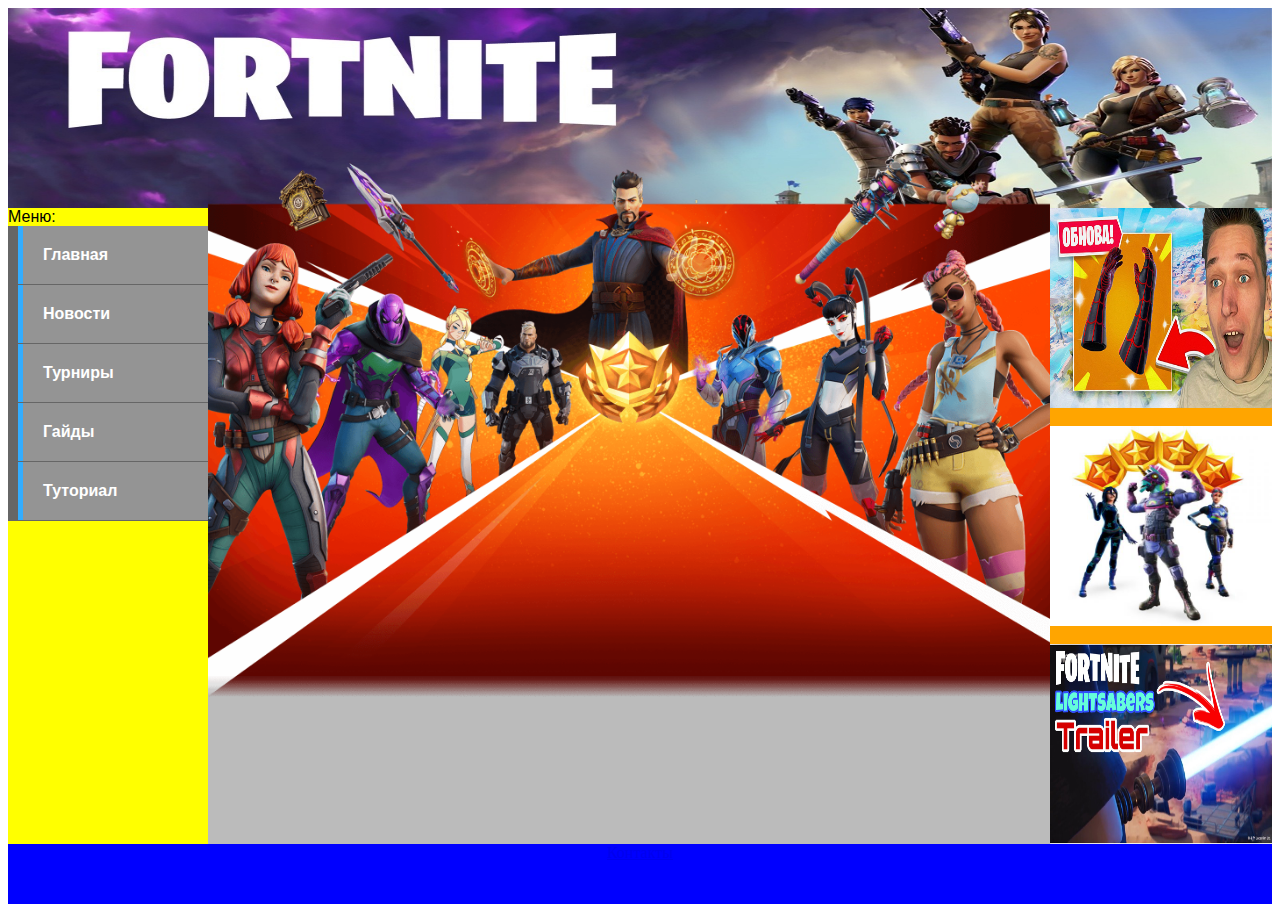
<file: 04.05/index.html>
<html>
<head>
	<title>Fortnite</title>
	<link rel="stylesheet" type="text/css" href="style/style.css">
</head>
<body>
<header>
<a href = "https://www.epicgames.com/fortnite/ru/home"><img src = "material/header.jpg" width="100%" height="200px"></a>
</header>

<div class="main">
<div class="left">
Меню:	
<ul id="navbar">
  <li><a href="index.html">Главная</a></li>
  <li><a href="news.html">Новости</a></li>
  <li><a href="tournaments.html">Турниры</a></li>
  <li><a href="guids.html">Гайды</a></li>
  <li><a href="tutorials.html">Туториал</a></li>
</ul>
</div>

<div class="mid">
<img src = "material/main.png" width="100%">
</div>

<div class="right">
<a href = "https://www.epicgames.com/fortnite/ru/patch-notes/v10-40-1-patch-notes"><img src = "material/news1.jpg" width="100%" height="200px"></a>
<br><br>
<a href = "https://www.playground.ru/fortnite/news/v_novom_obnovlenii_dlya_fortnite_poyavitsya_alaya_vedma-1196324"><img src = "material/news2.jpg" width="100%" height="200px"></a>
<br><br>
<a href = "https://gnw.su/news/game/23890/%D0%BE%D0%B1%D0%B8-%D0%B2%D0%B0%D0%BD-%D0%BA%D0%B5%D0%BD%D0%BE%D0%B1%D0%B8-%D0%BF%D1%80%D0%B8%D0%B4%D0%B5%D1%82-%D0%B2-fortnite/"><img src = "material/news3.jpg" width="100%" height="200px"></a>
</div>

</div>
<footer><a href = "https://vk.com/arekiyexiu">Контакты</a></footer>

</body>
</html>
</file>
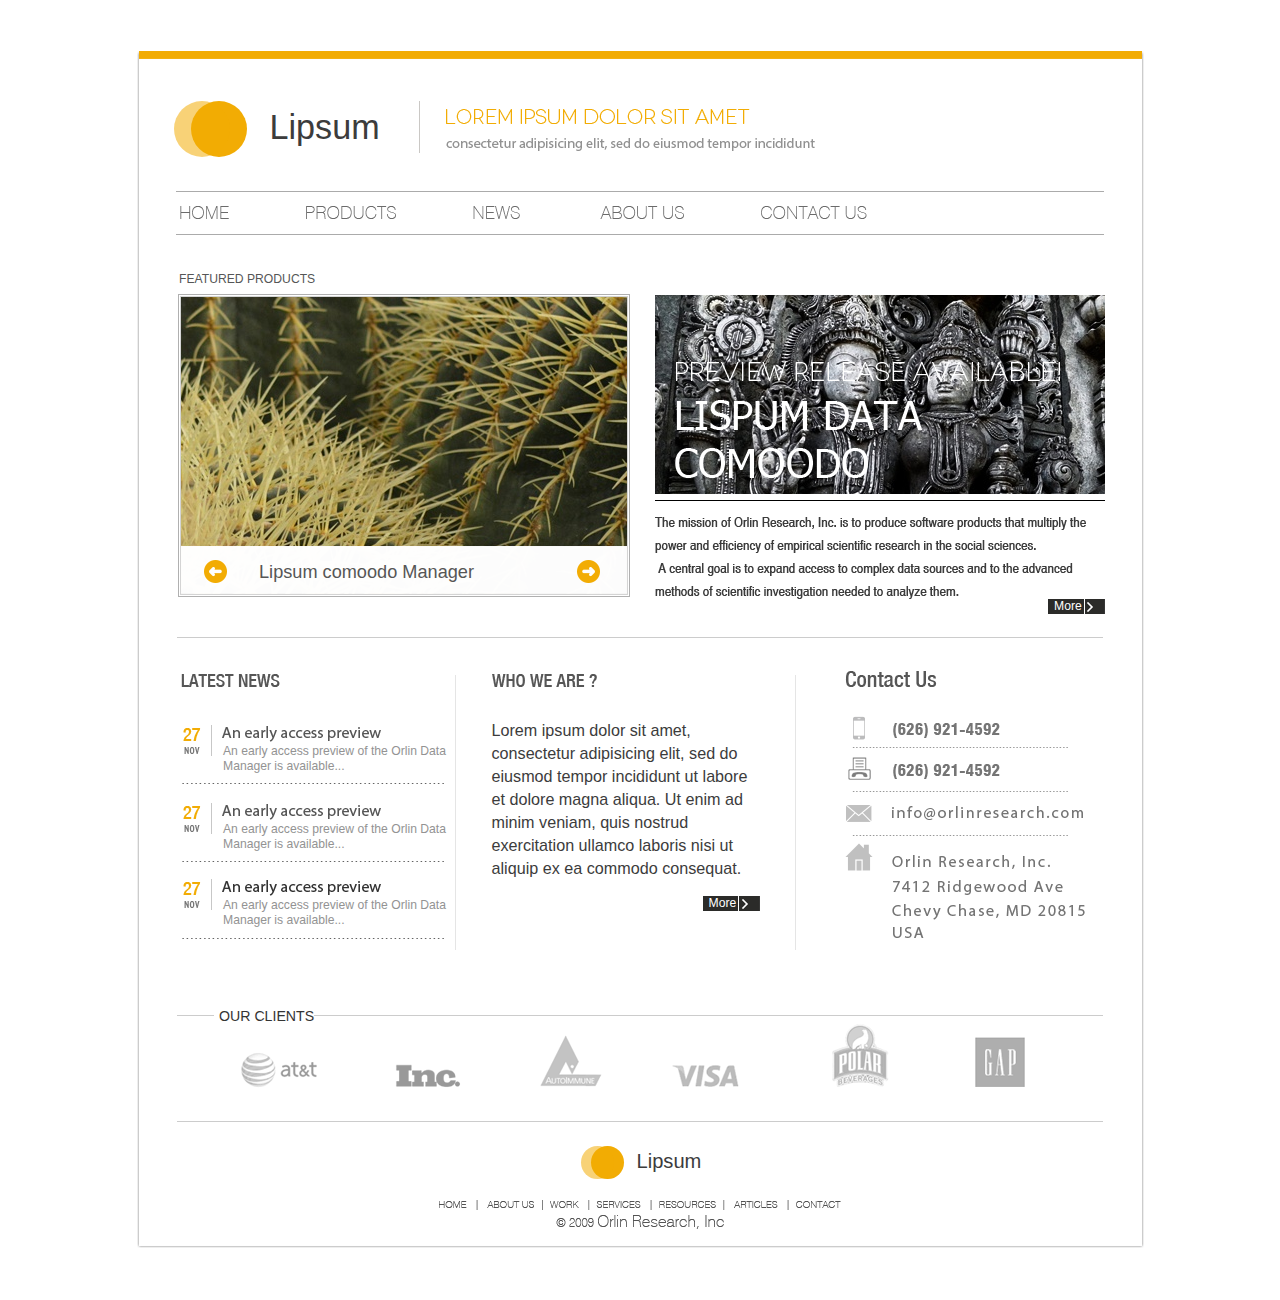
<file: 13.05/index.html>
<!doctype html>
<html>
  <head>
    <title>Верстка сайта 13.05 Барилюк</title>
    <meta charset="UTF-8">
    <meta name="description" content="Your site's description should be here">
    <meta name="keywords" content="Your site's keywords should be here">
    <meta name="viewport" content="width=device-width,initial-scale=1">
    <meta http-equiv="X-UA-Compatible" content="IE=Edge">
    <link rel="stylesheet" href="style.css">  
  </head>
  <body>
    <div class="global_container_">
      <div class="col">
        <img class="layer-44-copy-2" src="images/layer_44_copy_2.png" alt="" width="1003" height="8">
        <div class="row-17 group">
          <div class="logo group">
            <div class="wrapper-11">
              <div class="ellipse-1"></div>
              <div class="ellipse-1-copy"></div>
            </div>
            <p class="lipsum">Lipsum</p>
          </div>
          <div class="layer-5"></div>
          <div class="col-4">
            <img class="text" src="images/lorem_ipsum_dolor_sit_ame.png" alt="Lorem ipsum dolor sit amet" width="304" height="15" title="Lorem ipsum dolor sit amet">
            <img class="text-2" src="images/consectetur_adipisicing_e.png" alt="consectetur adipisicing elit, sed do eiusmod tempor incididunt" width="369" height="13" title="consectetur adipisicing elit, sed do eiusmod tempor incididunt">
          </div>
        </div>
        <div class="layer-29-copy"></div>
        <img class="text-3" src="images/home_products_news.png" alt="home                products                news                 about us                contact us" width="687" height="13" title="home                products                news                 about us                contact us">
        <div class="layer-29"></div>
        <div class="row-18 group">
          <div class="featuerd">
            <p class="text-4">featured Products</p>
            <div class="wrapper-8">
              <div class="layer-9"></div>
              <img class="layer-14" src="images/layer_14.png" alt="" width="392" height="235">
              <div class="layer-40-holder">
                <div class="layer-45-holder">
                  <div class="row group">
                    <img class="shape-33-copy" src="images/shape_33_copy.png" alt="" width="23" height="23">
                    <p class="text-5">Lipsum comoodo Manager</p>
                    <img class="shape-33" src="images/shape_33.png" alt="" width="23" height="23">
                  </div>
                </div>
              </div>
            </div>
          </div>
          <div class="right-_featuerd-article">
            <div class="layer-18-holder">
              <div class="layer-41-holder">
                <img class="text-6" src="images/preview_release_available.png" alt="Preview Release Available! Lispum Data Comoodo" width="385" height="116" title="Preview Release Available! Lispum Data Comoodo">
              </div>
            </div>
            <div class="layer-19"></div>
            <img class="text-7" src="images/the_mission_of_orlin_rese.png" alt="The mission of Orlin Research, Inc. is to produce software products that multiply the power and efficiency of empirical scientific research in the social sciences.  A central goal is to expand access to complex data sources and to the advanced methods of scientific investigation needed to analyze them." width="431" height="82" title="The mission of Orlin Research, Inc. is to produce software products that multiply the power and efficiency of empirical scientific research in the social sciences.  A central goal is to expand access to complex data sources and to the advanced methods of scientific investigation needed to analyze them.">
            <div class="readmore group">
              <p class="more">More</p>
              <img src="images/layer_23.png" alt="" width="1" height="15">
              <img class="arrow-7-right" src="images/arrow-7-right.png" alt="" width="6" height="10">
            </div>
          </div>
        </div>
        <div class="layer-27-copy-2"></div>
        <div class="row-16 group">
          <div class="our_service">
            <img class="text-8" src="images/latest_news.png" alt="Latest News" width="99" height="13" title="Latest News">
            <div class="news_1">
              <div class="row-5 group">
                <div class="col-13">
                  <img class="text-9" src="images/27.png" alt="27" width="18" height="13" title="27">
                  <img class="nov" src="images/nov.png" alt="nov" width="16" height="7" title="nov">
                </div>
                <div class="layer-34"></div>
                <div class="col-6">
                  <img class="text-10" src="images/an_early_access_preview.png" alt="An early access preview" width="159" height="16" title="An early access preview">
                  <p class="text-11">An early access preview of the Orlin Data Manager is available...</p>
                </div>
              </div>
              <img class="text-12" src="images/image_2.png" alt="............................................................." width="262" height="1" title=".............................................................">
            </div>
            <div class="news_1-copy">
              <div class="row-6 group">
                <div class="col-14">
                  <img class="text-13" src="images/27.png" alt="27" width="18" height="13" title="27">
                  <img class="nov-2" src="images/nov.png" alt="nov" width="16" height="7" title="nov">
                </div>
                <div class="layer-34-2"></div>
                <div class="col-7">
                  <img class="text-14" src="images/an_early_access_preview.png" alt="An early access preview" width="159" height="16" title="An early access preview">
                  <p class="text-15">An early access preview of the Orlin Data Manager is available...</p>
                </div>
              </div>
              <img class="text-16" src="images/image_2.png" alt="............................................................." width="262" height="1" title=".............................................................">
            </div>
            <div class="news_1-copy-2">
              <div class="row-7 group">
                <div class="col-15">
                  <img class="text-17" src="images/27.png" alt="27" width="18" height="13" title="27">
                  <img class="nov-3" src="images/nov.png" alt="nov" width="16" height="7" title="nov">
                </div>
                <div class="layer-34-3"></div>
                <div class="col-8">
                  <img class="text-18" src="images/an_early_access_preview_3.png" alt="An early access preview" width="159" height="16" title="An early access preview">
                  <p class="text-19">An early access preview of the Orlin Data Manager is available...</p>
                </div>
              </div>
              <img class="text-20" src="images/image_2.png" alt="............................................................." width="262" height="1" title=".............................................................">
            </div>
          </div>
          <div class="layer-26-copy"></div>
          <div class="col-20">
            <img class="text-21" src="images/who_we_are.png" alt="Who We are ?" width="105" height="13" title="Who We are ?">
            <p class="text-22">Lorem ipsum dolor sit amet, consectetur adipisicing elit, sed do eiusmod tempor incididunt ut labore et dolore magna aliqua. Ut enim ad minim veniam, quis nostrud exercitation ullamco laboris nisi ut aliquip ex ea commodo consequat.</p>
            <div class="readmore-copy group">
              <p class="more-2">More</p>
              <img src="images/layer_23.png" alt="" width="1" height="15">
              <img class="arrow-7-right-2" src="images/arrow-7-right.png" alt="" width="6" height="10">
            </div>
          </div>
          <div class="layer-26"></div>
          <div class="col-5">
            <img class="text-23" src="images/contact_us.png" alt="Contact Us" width="92" height="16" title="Contact Us">
            <div class="row-11 group">
              <img class="shape-32" src="images/shape_32.png" alt="" width="13" height="25">
              <img class="text-24" src="images/626_921-4592.png" alt="(626) 921-4592" width="107" height="15" title="(626) 921-4592">
            </div>
            <img class="text-25" src="images/image.png" alt="................................................................." width="216" height="1" title=".................................................................">
            <div class="row-12 group">
              <img class="fax_icon" src="images/fax_icon.png" alt="" width="28" height="28">
              <img class="text-26" src="images/626_921-4592.png" alt="(626) 921-4592" width="107" height="15" title="(626) 921-4592">
            </div>
            <img class="text-27" src="images/image.png" alt="................................................................." width="216" height="1" title=".................................................................">
            <div class="row-13 group">
              <img class="shape-26" src="images/shape_26.png" alt="" width="27" height="18">
              <img class="text-28" src="images/info_orlinresearch_com.png" alt="info@orlinresearch.com" width="191" height="14" title="info@orlinresearch.com">
            </div>
            <img class="text-29" src="images/image.png" alt="................................................................." width="216" height="1" title=".................................................................">
            <div class="row-14 group">
              <img class="shape-1" src="images/shape_1.png" alt="" width="28" height="28">
              <img class="text-30" src="images/orlin_research_inc.png" alt="Orlin Research, Inc." width="158" height="14" title="Orlin Research, Inc.">
            </div>
            <img class="text-31" src="images/7412_ridgewood_ave.png" alt="7412 Ridgewood Ave" width="170" height="15" title="7412 Ridgewood Ave">
            <img class="text-32" src="images/chevy_chase_md_20815.png" alt="Chevy Chase, MD 20815" width="193" height="16" title="Chevy Chase, MD 20815">
            <img class="usa" src="images/usa.png" alt="USA" width="31" height="11" title="USA">
          </div>
        </div>
        <div class="wrapper-2">
          <p class="text-33">Our Clients</p>
          <img class="client-copy" src="images/client_copy.png" alt="" width="796" height="97">
          <img class="layer-27" src="images/layer_27.png" alt="" width="926" height="1">
        </div>
        <div class="layer-27-copy"></div>
        <div class="logo-copy group">
          <div class="wrapper-12">
            <div class="ellipse-1-2"></div>
            <div class="ellipse-1-copy-2"></div>
          </div>
          <p class="lipsum-2">Lipsum</p>
        </div>
        <div class="footer group">
          <img class="text-34" src="images/home_about_us_work_servic.png" alt="Home   |   About us  |  work   |  services   |  resources  |   articles   |  contact" width="402" height="10" title="Home   |   About us  |  work   |  services   |  resources  |   articles   |  contact">
          <img class="text-35" src="images/2009_orlin_research_inc.png" alt="© 2009 Orlin Research, Inc" width="168" height="14" title="© 2009 Orlin Research, Inc">
        </div>
      </div>
    </div>
  </body>
</html>
</file>
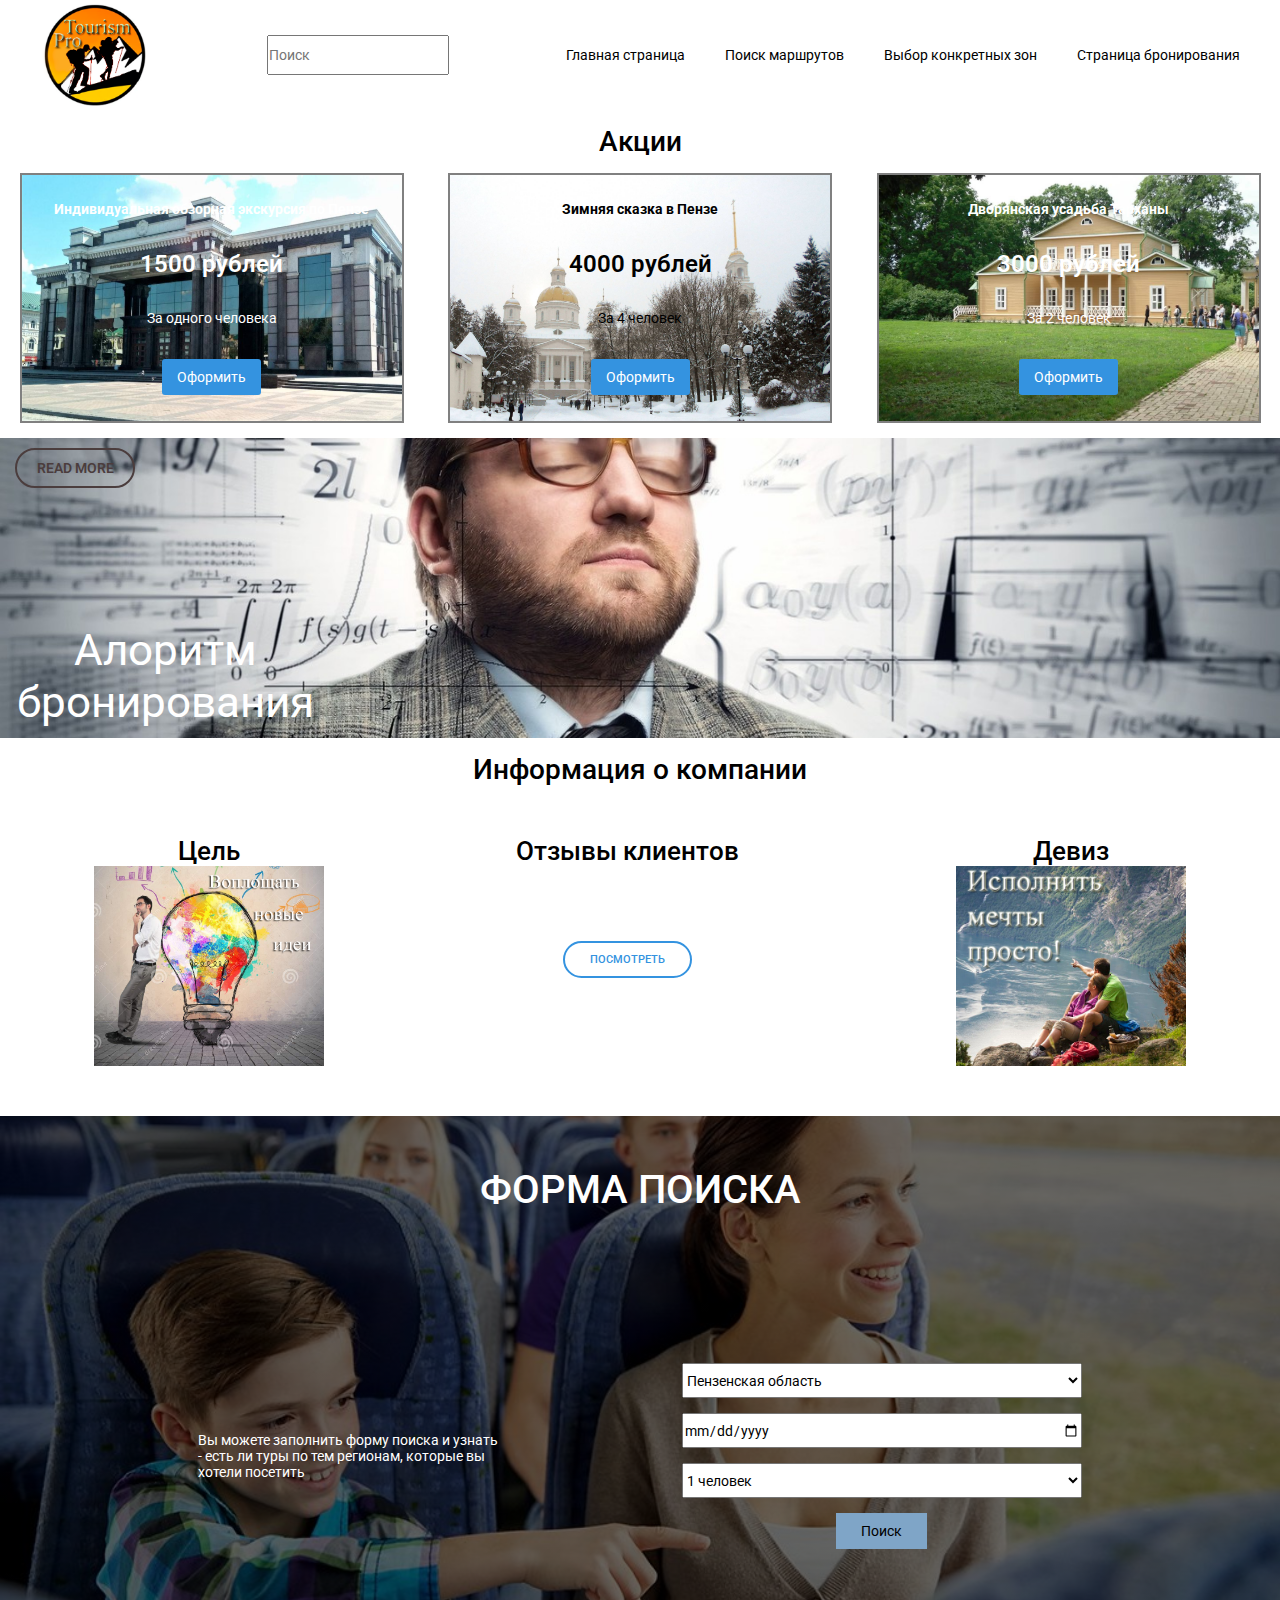
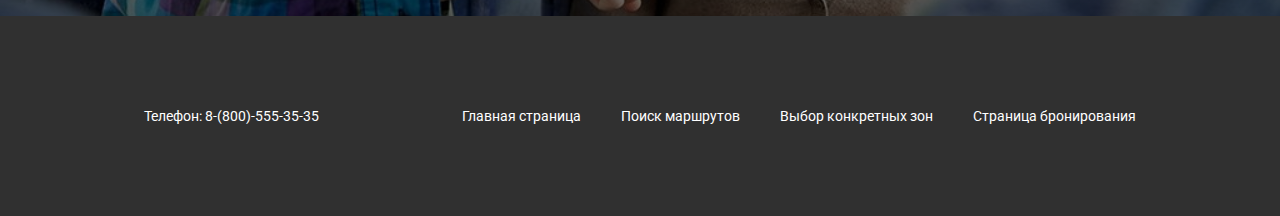
<file: 05.05/Tour/Tour/index.html>
<!DOCTYPE html>
<html lang="ru">
<head>
  <meta charset="UTF-8">
  <meta http-equiv="X-UA-Compatible" content="IE=edge">
  <meta name="viewport" content="width=device-width, initial-scale=1.0">
  <title>Главная страница</title>
  <link rel="preconnect" href="https://fonts.gstatic.com">
  <link rel="stylesheet" href="./styles.css">
  <link href="https://fonts.googleapis.com/css2?family=Roboto:ital,wght@0,300;0,400;0,500;0,700;1,300;1,400;1,500;1,700&display=swap" rel="stylesheet">
</head>
<body>
  <header class="header">
    <img src="./assets/images/logotour.png" alt="Логотип турфирмы">
    <input class="input_placeholder" type="text" placeholder="Поиск">
    <nav class="navigation">
      <ul class="navigation__list">
        <li class="navigation__list-item fade"><a href="" class="navigation__link">Главная страница</a></li>
        <li class="navigation__list-item fade"><a href="" class="navigation__link">Поиск маршрутов</a></li>
        <li class="navigation__list-item fade"><a href="" class="navigation__link">Выбор конкретных зон</a></li>
        <li class="navigation__list-item fade"><a href="" class="navigation__link">Страница бронирования</a></li>
      </ul>
    </nav>
  </header>
  <main class="main">
    <section class="title-section">
      <h1>Главная страница</h1>
    </section>

    <section class="promotions-section">
      <h2 class="title">Акции</h2>
      <div class="promotions">
        <article class="promotion promotion_white-text promotion-photo-1">
          <h3 class="promotion-name">Индивидуальная обзорная экскурсия по Пензе</h3>
          <p class="promotion__value">1500 рублей</p>
          <p>За одного человека</p>
          <a href="" class="promotion-link animation_arrange">Оформить</a>
        </article>
        <article class="promotion promotion-photo-2">
          <h3 class="promotion-name">Зимняя сказка в Пензе</h3>
          <p class="promotion__value">4000 рублей</p>
          <p>За 4 человек</p>
          <a href="" class="promotion-link animation_arrange">Оформить</a>
        </article>
        <article class="promotion promotion_white-text promotion-photo-3">
          <h3 class="promotion-name">Дворянская усадьба Тарханы</h3>
          <p class="promotion__value">3000 рублей</p>
          <p>За 2 человек</p>
          <a href="" class="promotion-link animation_arrange">Оформить</a>
        </article>
      </div>
    </section>
    <section class="banner-section">
      <a href="" class="banner-info">Read more</a>
      <h2 class="banner-title">Алоритм бронирования</h2>
    </section>
    <section class="info-section">
      <h2 class="title">Информация о компании</h2>
      <div class="info">
        <article class="info__block">
          <h3 class="info__title">Цель</h3>
          <img src="./assets/images/Photo7.png" alt="" class="info__photo">
        </article>
        <article class="info__block-with-link">
          <h3 class="info__title">Отзывы клиентов</h3>
          <a href="" class="info__link reviews_view_animation">Посмотреть</a>
        </article>
        <article class="info__block">
          <h3 class="info__title">Девиз</h3>
          <img src="./assets/images/Photo6.png" alt="" class="info__photo">
        </article>
      </div>
    </section>
    <section class="search-section">
      <h2 class="search-title">Форма поиска</h2>
      <div class="search">
        <p class="search__description">Вы можете заполнить форму поиска и узнать - есть ли туры по тем регионам, которые вы хотели посетить</p>
        <form class="search__form">
          <select class="search__field">
            <option value="Пенза">Пензенская область</option>
            <option value="Тарханы">Тарханы</option>
            <option value="Сура">Сура</option>
            <option value="Радищево">Радищево</option>
            <option value="Наровчат">Наровчат</option>
          </select>
          <input class="search__field" type="date">
          <select class="search__field">
            <option value="1">1 человек</option>
            <option value="2">2 человека</option>
            <option value="3">3 человека</option>
            <option value="4">4 человека</option>
          </select>
          <button class="search__button animation_arrange" type="submit">Поиск</button>
        </form>
      </div>
    </section>
  </main>
  <footer class="footer">
    <address class="address">Телефон: 8-(800)-555-35-35</address>
    <nav class="navigation">
      <ul class="navigation__list">
        <li class="navigation__list-item fade"><a href="" class="navigation__link navigation__link_white">Главная страница</a></li>
        <li class="navigation__list-item fade"><a href="" class="navigation__link navigation__link_white">Поиск маршрутов</a></li>
        <li class="navigation__list-item fade"><a href="" class="navigation__link navigation__link_white">Выбор конкретных зон</a></li>
        <li class="navigation__list-item fade"><a href="" class="navigation__link navigation__link_white">Страница бронирования</a></li>
      </ul>
    </nav>
  </footer>
</body>
</html>
</file>
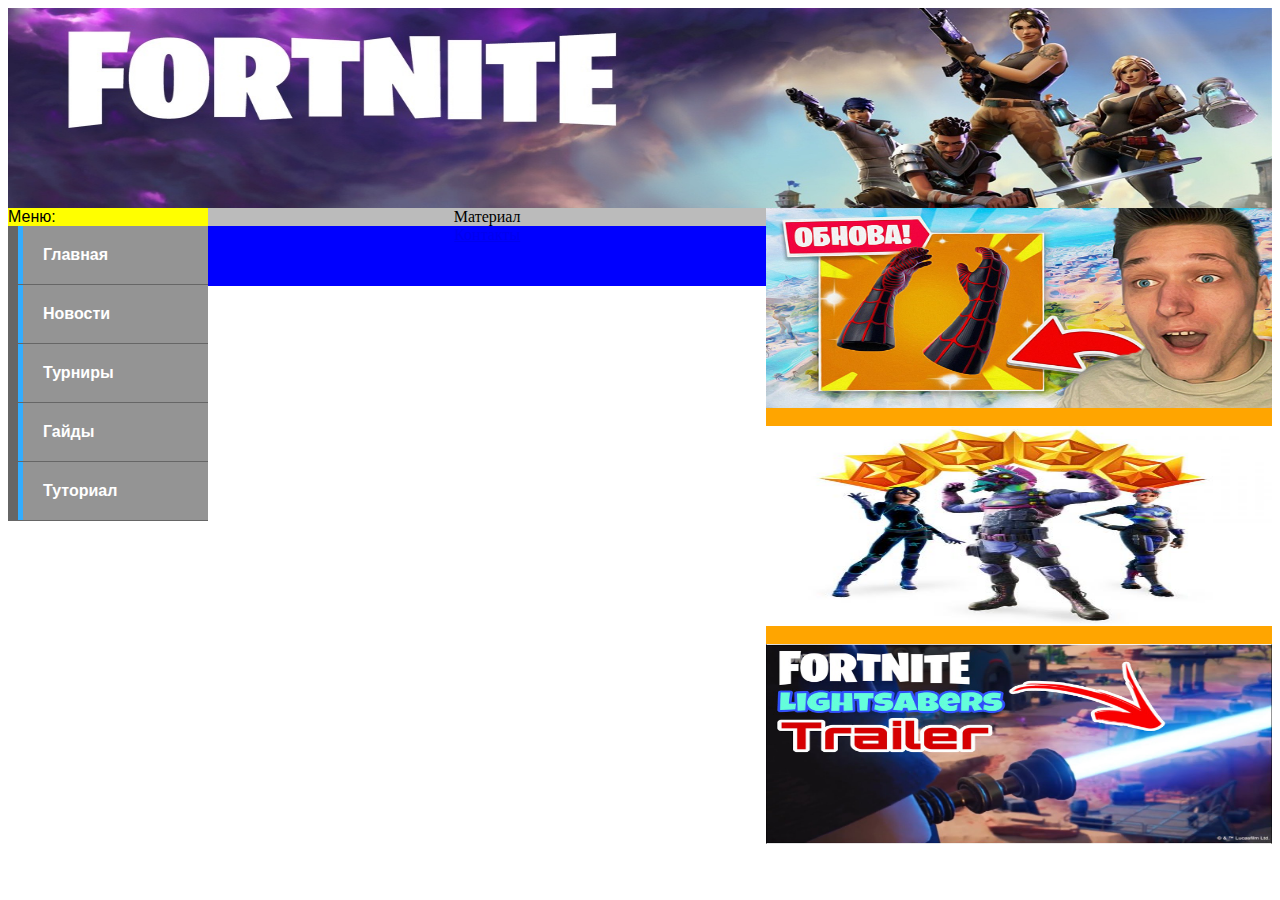
<file: 04.05/guids.html>
<html>
<head>
  <title>Fortnite</title>
  <link rel="stylesheet" type="text/css" href="style/style.css">
</head>
<body>
<header>
<a href = "https://www.epicgames.com/fortnite/ru/home"><img src = "material/header.jpg" width="100%" height="200px"></a>
</header>

<div class="left">
Меню: 
<ul id="navbar">
  <li><a href="index.html">Главная</a></li>
  <li><a href="news.html">Новости</a></li>
  <li><a href="tournaments.html">Турниры</a></li>
  <li><a href="guids.html">Гайды</a></li>
  <li><a href="tutorials.html">Туториал</a></li>
</ul>
</div>

<div class="right">
<a href = "https://www.epicgames.com/fortnite/ru/patch-notes/v10-40-1-patch-notes"><img src = "material/news1.jpg" width="100%" height="200px"></a>
<br><br>
<a href = "https://www.playground.ru/fortnite/news/v_novom_obnovlenii_dlya_fortnite_poyavitsya_alaya_vedma-1196324"><img src = "material/news2.jpg" width="100%" height="200px"></a>
<br><br>
<a href = "https://gnw.su/news/game/23890/%D0%BE%D0%B1%D0%B8-%D0%B2%D0%B0%D0%BD-%D0%BA%D0%B5%D0%BD%D0%BE%D0%B1%D0%B8-%D0%BF%D1%80%D0%B8%D0%B4%D0%B5%D1%82-%D0%B2-fortnite/"><img src = "material/news3.jpg" width="100%" height="200px"></a>
</div>

<div class="mid">Материал</div>

<footer><a href = "https://vk.com/arekiyexiu">Контакты</a></footer>

</body>
</html>
</file>
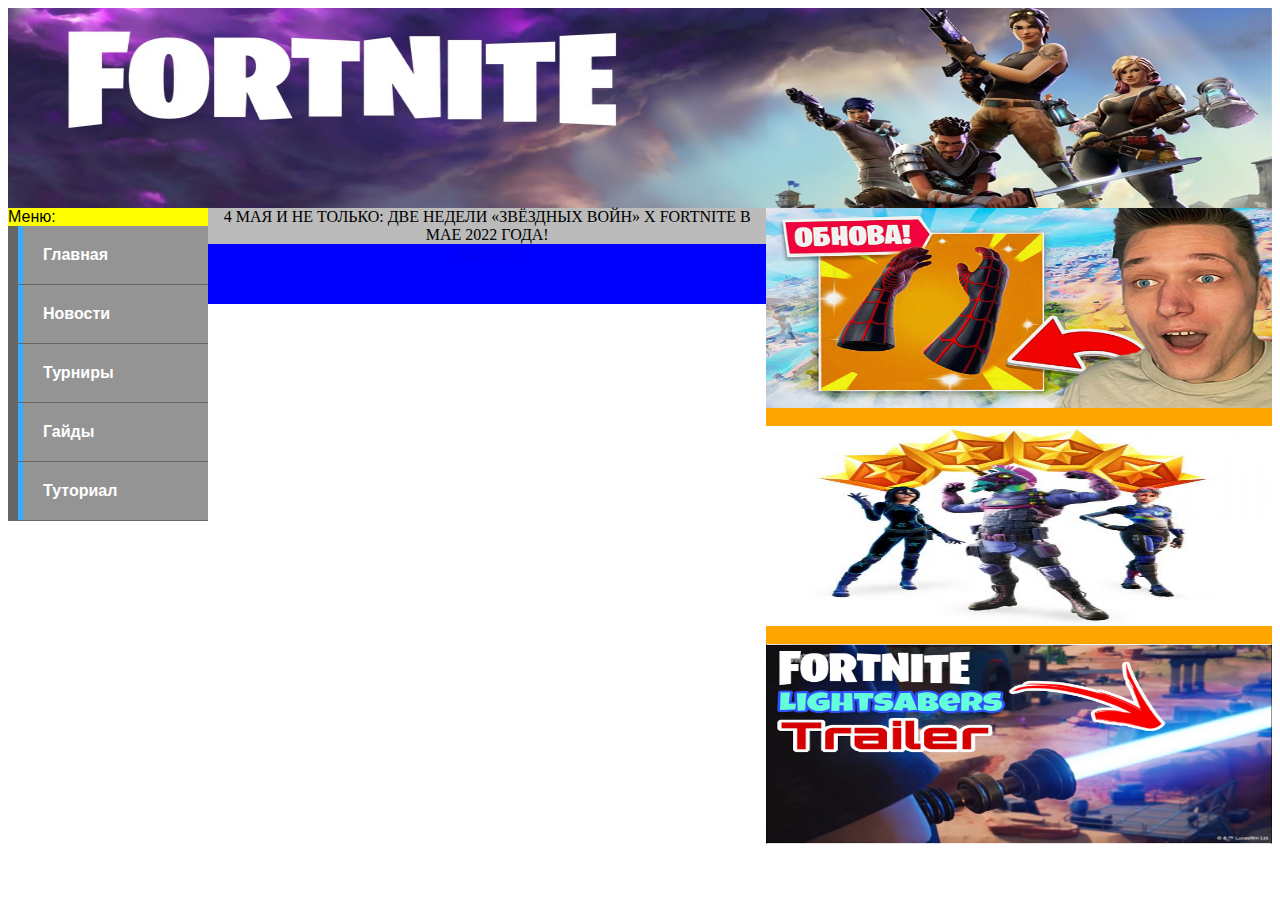
<file: 04.05/news.html>
<html>
<head>
  <title>Fortnite</title>
  <link rel="stylesheet" type="text/css" href="style/style.css">
</head>
<body>
<header>
<a href = "https://www.epicgames.com/fortnite/ru/home"><img src = "material/header.jpg" width="100%" height="200px"></a>
</header>

<div class="left">
Меню: 
<ul id="navbar">
  <li><a href="index.html">Главная</a></li>
  <li><a href="news.html">Новости</a></li>
  <li><a href="tournaments.html">Турниры</a></li>
  <li><a href="guids.html">Гайды</a></li>
  <li><a href="tutorials.html">Туториал</a></li>
</ul>
</div>

<div class="right">
<a href = "https://www.epicgames.com/fortnite/ru/patch-notes/v10-40-1-patch-notes"><img src = "material/news1.jpg" width="100%" height="200px"></a>
<br><br>
<a href = "https://www.playground.ru/fortnite/news/v_novom_obnovlenii_dlya_fortnite_poyavitsya_alaya_vedma-1196324"><img src = "material/news2.jpg" width="100%" height="200px"></a>
<br><br>
<a href = "https://gnw.su/news/game/23890/%D0%BE%D0%B1%D0%B8-%D0%B2%D0%B0%D0%BD-%D0%BA%D0%B5%D0%BD%D0%BE%D0%B1%D0%B8-%D0%BF%D1%80%D0%B8%D0%B4%D0%B5%D1%82-%D0%B2-fortnite/"><img src = "material/news3.jpg" width="100%" height="200px"></a>
</div>

<div class="mid">4 МАЯ И НЕ ТОЛЬКО: ДВЕ НЕДЕЛИ «ЗВЁЗДНЫХ ВОЙН» Х FORTNITE В МАЕ 2022 ГОДА!</div>

<footer><a href = "https://vk.com/arekiyexiu">Контакты</a></footer>

</body>
</html>
</file>
<file: 04.05/style/style.css>
header
{
width:100%;
height:200px;
}

.left
{
width:200px;
background-color:yellow;
text-align:left;
float:left;
font-family:Arial;
}

#navbar {
        margin: 0;
        padding: 0;
        list-style-type: none;
        width: 200px;
      }
      #navbar li {
        border-left: 10px solid #666;
        border-bottom: 1px solid #666;
      }
      #navbar a {
        background-color: #949494;
        color: #fff;
        padding: 20px;
        text-decoration: none;
        font-weight: bold;
        border-left: 5px solid #33ADFF;
        display: block;
      }
      #navbar a:hover {
  		background-color: #666;
  		border-left: 5px solid #3333FF;
	  }

.right
{
background-color:orange;
float:right;
width: 40%;

}

.mid
{
background-color:#bbbbbb;

text-align: center;
}

.mid img {
  margin-top: -50px;
}

.main
{
  display: flex;

}

footer
{
background-color:blue;
width:100%;
height:60px;
text-align: center;
}

@media screen and (min-width: 1340px) and (max-width: 1920px) and (min-height: 1200px) and (max-height: 1920px)
{
  .mid
  {
    background-color: red;
  }
}

@media screen and (max-width: 1100px) and (min-width: 800px)
{
  .mid
  {
    background-color: green;
  }
}
</file>
<file: 13.05/style.css>
@charset "UTF-8";
/**
* Сбросил всё до нулей, так изначально верстать проще.
*/
*{
  margin: 0;
  padding: 0;
  border: 0;
  font: inherit;
  font-size: 100%;
  vertical-align: baseline;
}

/* Для некоторых браузеров, которые конфликтируют с html5, приходится вручную ставить дисплей блок. */
article, aside, details, figcaption, figure,
footer, header, menu, nav, section, time {
  display: block;
}

body {
  line-height: 1;
  color: black;
  background: white;
}

a {
  color: inherit;
  text-decoration: none;
}

ol, ul {
  list-style: none;
}

blockquote, q {
  quotes: none;
}

blockquote:before, blockquote:after,
q:before, q:after {
  content: '';
  content: none;
}

table {
  border-collapse: collapse;
  border-spacing: 0;
}

/* Всё что выше делает дефолт моменты перед версткой по нулям для упрощения */

textarea:focus, input:focus {
  outline: 0;
}

input {
  border-width: 0;
}

em {
  font-style: italic;
}

h1, h2, h3, h4, h5, h6 {
  font-weight: bold;
  margin-top: 0;
  margin-bottom: 0;
}

.group:before,
.group:after {
  content: " ";
  display: table;
}

.group:after {
  clear: both;
}

.group {
  zoom: 1; 
}

embed,
img,
object,
video {
  max-width: 100%;
}
sup {
  font-size: 58.3%;
  vertical-align: text-top;
}
sub {
  font-size: 58.3%;
  vertical-align: text-bottom;
}
.no-space-between-inline-blocks {
  *letter-spacing: normal; /*reset IE < 8*/
  letter-spacing: -0.31em; /*webkit*/
  word-spacing: -0.43em; /*IE < 8*/
}
/*востановление интервалов на внутренних элементов*/
.no-space-between-inline-blocks > * {
  letter-spacing: normal;
  word-spacing: normal;
}
.displace {
  left: -5000px;
  position: absolute;
}
html {
  -webkit-box-sizing: border-box;
  -moz-box-sizing: border-box;
  box-sizing: border-box;
}
*,
*:after,
*:before {
  -webkit-box-sizing: inherit;
  -moz-box-sizing: inherit;
  box-sizing: inherit;
}
html {
  font-size: 16px;
}
body {
  min-width: 1008px;
  color: #3c3c3c;
  font-family: Tahoma, Verdana, Segoe, sans-serif;
  font-size: 1.011171rem; /* 16.18px / 16px = 1.01125rem */
  font-style: normal;
  font-weight: normal;
  letter-spacing: 0;
  text-decoration: none;
}
.global_container_ {
  float: none;
  height: auto;
  margin: 0 auto;
  padding: 51px 0 52px;
  position: relative;
  width: 100%; /* 1144px / 1144px = 100% */
  background-position: center top;
  -webkit-background-size: cover;
  -moz-background-size: cover;
  -o-background-size: cover;
  background-size: cover;
}
.col {
  margin: 0 auto;
  min-height: 1197px;
  padding: 0 2px 19px;
  position: relative;
  width: 1007px;
  background: url(images/layer_42.png) no-repeat;
}
.layer-44-copy-2 {
  display: block;
}
.row-17 {
  margin: 42px 35px 0;
  position: relative;
}
.logo {
  float: left;
  position: relative;
  width: 214px;
}
.wrapper-11 {
  float: left;
  height: 56px;
  margin: 0 23px 0 0;
  position: relative;
  width: 73px;
}
.ellipse-1 {
  height: 56px;
  left: 50%;
  position: absolute;
  top: 0;
  width: 56px;
  -webkit-border-radius: 50%;
  -moz-border-radius: 50%;
  border-radius: 50%;
  background: #f2ac04;
  margin-left: -19.5px;
}
.ellipse-1-copy {
  height: 56px;
  left: 50%;
  position: absolute;
  top: 0;
  width: 56px;
  -webkit-border-radius: 50%;
  -moz-border-radius: 50%;
  border-radius: 50%;
  background: rgba(242, 172, 4, 0.54);
  margin-left: -36.5px;
}
.lipsum {
  float: left;
  margin: 9px 0 0;
  width: 118px;
  font-family: 'Helvetica Neue', Helvetica, Arial, sans-serif;
  font-size: 2.136171rem; /* 34.18px / 16px = 2.13625rem */
}
.layer-5 {
  float: left;
  height: 52px;
  margin: 0 0 0 31px;
  width: 1px;
  background-color: rgba(201, 199, 196, 0.99); 
}
.col-4 {
  float: left;
  margin: 8px 0 0 26px;
  position: relative;
  width: 369px;
}
.text {
  display: block;
  position: relative;
}
.text-2 {
  display: block;
  margin: 14px 0 0;
  position: relative;
}
.layer-29-copy {
  height: 1px;
  margin: 34px auto 0;
  width: 928px;
  background-color: rgba(0, 0, 0, 0.33); 
}
.text-3 {
  display: block;
  margin: 14px 0 0 41px;
  position: relative;
}
.layer-29 {
  height: 1px;
  margin: 15px auto 0;
  width: 928px;
  background-color: rgba(0, 0, 0, 0.33); 
}
.row-18 {
  margin: 38px auto 0;
  position: relative;
  width: 930px;
}
.featuerd {
  float: left;
  position: relative;
  width: 455px;
}
.text-4 {
  margin: 0 0 0 4px;
  color: #555656;
  font-size: 0.761171rem; /* 12.18px / 16px = 0.76125rem */
  text-transform: uppercase;
}
.wrapper-8 {
  height: 303px;
  margin: 9px 0 0;
  position: relative;
  width: 455px;
}
.layer-9 {
  height: 299px;
  left: 50%;
  position: absolute;
  top: 2px;
  width: 448px;
  border: 1px solid rgba(0, 0, 0, 0.17); 
  background: -moz-linear-gradient(90deg, #0c0a0b 0, #201d1b 100%);
  background: -o-linear-gradient(90deg, #0c0a0b 0, #201d1b 100%);
  background: -webkit-linear-gradient(90deg, #0c0a0b 0, #201d1b 100%);
  background: -webkit-gradient(linear, left bottom, left top, color-stop(0, #0c0a0b), to(#201d1b));
  background: -webkit-linear-gradient(bottom, #0c0a0b 0, #201d1b 100%);
  background: -moz-linear-gradient(bottom, #0c0a0b 0, #201d1b 100%);
  background: -o-linear-gradient(bottom, #0c0a0b 0, #201d1b 100%);
  background: linear-gradient(0deg, #0c0a0b 0, #201d1b 100%);
  -moz-background-clip: padding;
  -webkit-background-clip: padding-box;
  background-clip: padding-box; /*Не позволяет цвету bg просачиваться за пределы границ*/
  margin-left: -222.5px;
}
.layer-14 {
  left: 50%;
  position: absolute;
  top: 27px;
  margin-left: -227.5px;
}
.layer-40-holder {
  left: 50%;
  padding: 3px 0;
  position: absolute;
  top: 0;
  width: 452px;
  background: url(images/layer_40.png) no-repeat;
  margin-left: -224.5px;
}
.layer-45-holder {
  margin: 0 auto;
  padding: 249px 0 0;
  position: relative;
  width: 446px;
  background: url(images/layer_45.jpg) no-repeat;
}
.row {
  min-height: 48px;
  padding: 14px 21px 11px 23px;
  position: relative;
  width: 446px;
  background: url(images/layer_10.png) no-repeat;
}
.shape-33-copy {
  float: left;
}
.text-5 {
  float: left;
  margin: 3px 0 0 32px;
  color: #565656;
  font-size: 1.136171rem; /* 18.18px / 16px = 1.13625rem */
  text-align: center;
}
.shape-33 {
  float: left;
  margin: 0 0 0 103px;
}
.right-_featuerd-article {
  float: right;
  margin: 22px 0 0;
  position: relative;
  width: 450px;
}
.layer-18-holder {
  position: relative;
  width: 450px;
  background: url(images/layer_18.jpg) no-repeat;
}
.layer-41-holder {
  padding: 67px 20px 16px;
  position: relative;
  width: 450px;
  background: url(images/layer_41.jpg) no-repeat;
}
.text-6 {
  display: block;
  margin: 0 auto;
  position: relative;
  right: 12.5px;
}
.layer-19 {
  height: 1px;
  margin: 6px 0 0;
  background-color: #000000; 
}
.text-7 {
  display: block;
  margin: 16px 0 0;
  position: relative;
}
.readmore {
  left: 196.5px;
  margin: 0 auto;
  min-height: 15px;
  padding: 0 4px 0 6px;
  position: relative;
  width: 57px;
  background: url(images/layer_21.png) no-repeat;
}
.readmore > * {
  float: left;
  margin: 0 2.29px 0 0;
}
.readmore > *:last-child {
  margin-right: 0 !important;
}
.more {
  color: #ffffff;
  font-size: 0.761171rem; /* 12.18px / 16px = 0.76125rem */
  margin-top: 1px !important;
}
.arrow-7-right {
  margin-top: 3px !important;
}
.layer-27-copy-2 {
  height: 1px;
  margin: 23px auto 0;
  width: 926px;
  background-color: rgba(0, 0, 0, 0.2); 
}
.row-16 {
  margin: 33px auto 0;
  position: relative;
  right: 7.5px;
  width: 904px;
}
.our_service {
  float: left;
  margin: 3px 0 0;
  position: relative;
  width: 270px;
}
.text-8 {
  display: block;
  position: relative;
}
.news_1 {
  margin: 38px 0 0 1px;
  position: relative;
  width: 269px;
}
.row-5 {
  margin: 0 auto;
  position: relative;
  width: 266px;
}
.row-5 > * {
  float: left;
  margin: 0 10px 0 0;
}
.row-5 > *:last-child {
  margin-right: 0 !important;
}
.col-13 {
  position: relative;
  width: 18px;
  margin-top: 3px !important;
}
.text-9 {
  display: block;
}
.nov {
  display: block;
  margin: 6px auto 0;
}
.layer-34 {
  height: 31px;
  width: 1px;
  background-color: rgba(0, 0, 0, 0.22);
}
.col-6 {
  position: relative;
  width: 227px;
  margin-top: 1px !important;
}
.text-10 {
  display: block;
  position: relative;
}
.text-11 {
  margin: 2px 0 0 1px;
  width: 226px;
  color: #939393;
  font-size: 0.761171rem; /* 12.18px / 16px = 0.76125rem */
  line-height: 1.2;
}
.text-12 {
  display: block;
  margin: 10px 0 0;
  position: relative;
}
.news_1-copy {
  margin: 19px 0 0 1px;
  position: relative;
  width: 269px;
}
.row-6 {
  margin: 0 auto;
  position: relative;
  width: 266px;
}
.row-6 > * {
  float: left;
  margin: 0 10px 0 0;
}
.row-6 > *:last-child {
  margin-right: 0 !important;
}
.col-14 {
  position: relative;
  width: 18px;
  margin-top: 3px !important;
}
.text-13 {
  display: block;
}
.nov-2 {
  display: block;
  margin: 6px auto 0;
}
.layer-34-2 {
  height: 31px;
  width: 1px;
  background-color: rgba(0, 0, 0, 0.22); 
}
.col-7 {
  position: relative;
  width: 227px;
  margin-top: 1px !important;
}
.text-14 {
  display: block;
  position: relative;
}
.text-15 {
  margin: 2px 0 0 1px;
  width: 226px;
  color: #939393;
  font-size: 0.761171rem; /* 12.18px / 16px = 0.76125rem */
  line-height: 1.2;
}
.text-16 {
  display: block;
  margin: 10px 0 0;
  position: relative;
}
.news_1-copy-2 {
  margin: 17px 0 0 1px;
  position: relative;
  width: 269px;
}
.row-7 {
  margin: 0 auto;
  position: relative;
  width: 266px;
}
.row-7 > * {
  float: left;
  margin: 0 10px 0 0;
}
.row-7 > *:last-child {
  margin-right: 0 !important;
}
.col-15 {
  position: relative;
  width: 18px;
  margin-top: 3px !important;
}
.text-17 {
  display: block;
}
.nov-3 {
  display: block;
  margin: 6px auto 0;
}
.layer-34-3 {
  height: 31px;
  width: 1px;
  background-color: rgba(0, 0, 0, 0.22); 
}
.col-8 {
  position: relative;
  width: 227px;
  margin-top: 1px !important;
}
.text-18 {
  display: block;
  position: relative;
}
.text-19 {
  margin: 2px 0 0 1px;
  width: 226px;
  color: #939393;
  font-size: 0.761171rem; /* 12.18px / 16px = 0.76125rem */
  line-height: 1.2;
}
.text-20 {
  display: block;
  margin: 10px 0 0;
  position: relative;
}
.layer-26-copy {
  float: left;
  height: 275px;
  margin: 4px 0 0 4px;
  width: 1px;
  background-color: rgba(0, 0, 0, 0.1); 
}
.col-20 {
  float: left;
  margin: 3px 0 0 36px;
  position: relative;
  width: 268px;
}
.text-21 {
  display: block;
  position: relative;
}
.text-22 {
  margin: 32px 0 0;
  width: 263px;
  font-family: 'Helvetica Neue', Helvetica, Arial, sans-serif;
  line-height: 23px;
}
.readmore-copy {
  left: 105.5px;
  margin: 16px auto 0;
  min-height: 15px;
  padding: 0 4px 0 6px;
  position: relative;
  width: 57px;
  background: url(images/layer_21.png) no-repeat;
}
.readmore-copy > * {
  float: left;
  margin: 0 2.29px 0 0;
}
.readmore-copy > *:last-child {
  margin-right: 0 !important;
}
.more-2 {
  color: #ffffff;
  font-size: 0.761171rem; /* 12.18px / 16px = 0.76125rem */
  margin-top: 1px !important;
}
.arrow-7-right-2 {
  margin-top: 3px !important;
}
.layer-26 {
  float: left;
  height: 275px;
  margin: 4px 0 0 35px;
  width: 1px;
  background-color: rgba(0, 0, 0, 0.1); 
}
.col-5 {
  float: left;
  margin: 0 0 0 49px;
  position: relative;
  width: 240px;
}
.text-23 {
  display: block;
  position: relative;
}
.row-11 {
  margin: 29px 8px 0;
  position: relative;
}
.shape-32 {
  float: left;
  margin: 0 27px 0 0;
}
.text-24 {
  float: left;
  margin: 7px 0 0;
}
.text-25 {
  display: block;
  margin: 6px auto 0;
  position: relative;
  right: 5px;
}
.row-12 {
  margin: 7px 0 0;
  position: relative;
}
.fax_icon {
  float: left;
  margin: 0 20px 0 0;
}
.text-26 {
  float: left;
  margin: 9px 0 0;
}
.text-27 {
  display: block;
  margin: 8px auto 0;
  position: relative;
  right: 5px;
}
.row-13 {
  display: table;
  margin: 13px auto 0;
  position: relative;
}
.shape-26 {
  float: left;
  margin: 0 19px 0 0;
}
.text-28 {
  float: left;
  margin: 1px 0 0;
}
.text-29 {
  display: block;
  margin: 12px auto 0;
  position: relative;
  right: 5px;
}
.row-14 {
  margin: 7px 0 0;
  position: relative;
}
.shape-1 {
  float: left;
  margin: 0 19px 0 0;
}
.text-30 {
  float: left;
  margin: 12px 0 0;
}
.text-31 {
  display: block;
  left: 13px;
  margin: 9px auto 0;
  position: relative;
}
.text-32 {
  display: block;
  left: 23.5px;
  margin: 9px auto 0;
  position: relative;
}
.usa {
  display: block;
  margin: 7px 0 0 48px;
  position: relative;
}
.wrapper-2 {
  height: 101px;
  margin: 59px auto 0;
  position: relative;
  width: 926px;
}
.text-33 {
  left: 50%;
  position: absolute;
  top: 0;
  color: #343434;
  font-size: 0.886171rem; /* 14.18px / 16px = 0.88625rem */
  line-height: 14px;
  text-transform: uppercase;
  margin-left: -421px;
}
.client-copy {
  left: 50%;
  position: absolute;
  top: 4px;
  margin-left: -399px;
}
.layer-27 {
  left: 50%;
  position: absolute;
  top: 6px;
  margin-left: -463px;
}
.layer-27-copy {
  height: 1px;
  margin: 11px auto 0;
  width: 926px;
  background-color: rgba(0, 0, 0, 0.2);
}
.logo-copy {
  margin: 24px 0 0 442px;
  position: relative;
}
.wrapper-12 {
  float: left;
  height: 33px;
  margin: 0 13px 0 0;
  position: relative;
  width: 43px;
}
.ellipse-1-2 {
  height: 33px;
  left: 50%;
  position: absolute;
  top: 0;
  width: 33px;
  -webkit-border-radius: 16.3px/16.5px;
  -moz-border-radius: 16.3px/16.5px;
  border-radius: 16.3px/16.5px;
  background: #f2ac04;
  margin-left: -11.5px;
}
.ellipse-1-copy-2 {
  height: 33px;
  left: 50%;
  position: absolute;
  top: 0;
  width: 33px;
  -webkit-border-radius: 16.3px/16.5px;
  -moz-border-radius: 16.3px/16.5px;
  border-radius: 16.3px/16.5px;
  background: rgba(242, 172, 4, 0.54);
  margin-left: -21.5px;
}
.lipsum-2 {
  float: left;
  margin: 5px 0 0;
  width: 72px;
  font-family: 'Helvetica Neue', Helvetica, Arial, sans-serif;
  font-size: 1.258815rem; /* 20.14px / 16px = 1.25875rem */
}
.footer {
  display: table;
  margin: 21px auto 0;
  position: relative;
}
.text-34 {
  display: block;
  margin: 0 auto;
}
.text-35 {
  display: block;
  margin: 5px auto 0;
}
</file>
<file: 05.05/Tour/Tour/styles.css>
*,
::after,
::before {
  margin: 0;
  padding: 0;
  box-sizing: border-box;

  font-family: "Roboto", sans-serif;
  font-size: 14px;
}

:root {
  --maxContentWidth: 1366px;
}

body {
  display: flex;
  flex-direction: column;
  align-items: center;
}

.header {
  display: flex;
  justify-content: space-between;

  width: 100%;
  height: 110px;
  padding: 0 40px;
} 

.input_placeholder{
  margin: auto;
  height: 40px;
}

.fade {
  opacity: 1;
}

.fade:hover {
  opacity: 0.6;
}


@media screen and (min-width: 1366px) {
  .header {
    width: var(--maxContentWidth);
  }
}

.main {
  width: 100%;
}

@media screen and (min-width: 1366px) {
  .main {
    width: var(--maxContentWidth);
  }
}

section:not(:first-child) {
  margin-top: 15px;
}

.navigation__list {
  display: flex;
  flex-direction: column;
  justify-content: center;

  height: 100%;

  list-style: none;
}

@media screen and (min-width: 900px) {
  .navigation__list {
    display: flex;
    flex-direction: row;
    align-items: center;
  }
}

@media screen and (min-width: 1366px) {
  .main {
    width: var(--maxContentWidth);
  }
}

@media screen and (min-width: 900px) {
  .navigation__list-item:not(:first-child) {
    margin-left: 40px;
  }
}

.navigation__link {
  text-decoration: none;
  color: black;
}

.navigation__link_white {
  color: white;
}

.title {
  margin-bottom: 15px;

  font-size: 28px;
  font-weight: 500;
}

.title-section {
  display: none;
}

.promotions-section {
  display: flex;
  flex-direction: column;
  align-items: center;
}

.promotions {
  width: 100%;
}

@media screen and (min-width: 900px) {
  .promotions {
    display: flex;
    align-items: center;
    justify-content: space-evenly;
  }
}

.promotion {
  display: flex;
  flex-direction: column;
  align-items: center;
  justify-content: space-around;

  height: 250px;
  padding: 10px;

  border: 2px solid gray;

  background-position: center;
  background-size: cover;
}

@media screen and (min-width: 900px) {
  .promotion {
    width: 30vw;
  }

  .promotion:not(:first-child) {
    margin-left: 25px;
  }
}

.promotion_white-text {
  color: white;
}

.promotion-photo-1 {
  background-image: url("./assets/images/Photo1.png");
}

.promotion-photo-2 {
  background-image: url("./assets/images/Photo2.png");
}

.promotion-photo-3 {
  background-image: url("./assets/images/Photo3.png");
}

.promotion-name {
  text-align: center;
}

.promotion__value {
  font-size: 24px;
  font-weight: 600;
}

.promotion-link {
  padding: 10px 15px;

  border-radius: 3px;

  text-decoration: none;
  color: white;

  background-color: rgb(52, 147, 224);
}

.animation_arrange:hover {
  background:#b3deff;
  -webkit-transition: all 0.6s ease;;
  -moz-transition: all 0.6s ease;;
  -o-transition: all 0.6s ease;;
  transition: all 0.6s ease;
}

.banner-section {
  display: flex;
  flex-direction: column;
  justify-content: space-between;

  height: 300px;
  padding: 10px 15px;

  background-image: url("./assets/images/Photo4.png");
  background-position: center;
  background-size: cover;
}

.banner-info {
  width: 120px;
  padding: 10px;

  border: 2px solid rgb(75, 61, 61);
  border-radius: 30px;

  text-align: center;
  text-decoration: none;
  color: rgb(75, 61, 61);
  text-transform: uppercase;
  font-weight: 600;
}

.banner-title {
  width: 300px;

  color: white;
  font-size: 44px;
  font-weight: 400;
  text-align: center;
}

.info-section {
  display: flex;
  flex-direction: column;
  align-items: center;
}

.info {
  width: 100%;
}

@media screen and (min-width: 900px) {
  .info {
    display: flex;
    align-items: center;
    justify-content: space-evenly;

    height: 300px;
  }
}

.info__block {
  display: flex;
  flex-direction: column;
  align-items: center;
  justify-content: space-around;

  height: 250px;
  padding: 10px;
}

@media screen and (min-width: 900px) {
  .info__block {
    width: 100%;
  }

  .info__block:not(:first-child) {
    margin-left: 25px;
  }
}

.info__block-with-link {
  display: flex;
  flex-direction: column;
  align-items: center;

  width: 100%;
  height: 250px;
  padding: 10px;
}

.info__photo {
  width: 230px;
  height: 200px;

  object-fit: cover;
}

.info__title {
  text-align: center;
  font-size: 26px;
  font-weight: 500;
}

.info__link {
  display: block;

  margin-top: 75px;
  padding: 10px 25px;

  border: 2px solid rgb(52, 147, 224);
  border-radius: 30px;

  font-size: 11px;
  text-decoration: none;
  text-transform: uppercase;
  font-weight: 500;
  color: rgb(52, 147, 224);
}

.reviews_view_animation:hover {
  color: white;
  background:#1d79c4;
  -webkit-transition: all 0.6s ease;;
  -moz-transition: all 0.6s ease;;
  -o-transition: all 0.6s ease;;
  transition: all 0.6s ease;
}

.search-section {
  height: 500px;
  padding: 50px 15px 10px 15px;

  background: linear-gradient(to right, rgba(0, 0, 0, 0.6), rgba(0, 0, 0, 0.6)),
    url("./assets/images/Photo8.jpg");
  background-position: center;
  background-size: cover;
}

.search-title {
  color: white;
  font-size: 40px;
  font-weight: 500;
  text-align: center;
  text-transform: uppercase;
}

.search {
  display: flex;
  flex-direction: column;
  align-items: center;

  margin-top: 150px;
}

@media screen and (min-width: 900px) {
  .search {
    flex-direction: row;
    justify-content: space-evenly;
  }
}

.search__form {
  display: flex;
  flex-direction: column;
  align-items: center;
}

.search__description {
  width: 300px;

  color: white;
  text-align: center;
}

@media screen and (min-width: 900px) {
  .search__description {
    text-align: left;
  }
}

.search__field {
  display: block;

  width: 400px;
  height: 35px;
}

.search__field:not(:first-child) {
  margin-top: 15px;
}

.search__button {
  margin-top: 15px;
  padding: 10px 25px;

  border: none;

  background-color: rgb(127, 165, 199);
}

.footer {
  display: flex;
  justify-content: space-evenly;

  width: 100%;
  height: 200px;

  background: rgb(48, 48, 48);
}

@media screen and (min-width: 900px) {
  .footer {
    display: flex;
    justify-content: space-evenly;
  }
}

.address {
  display: flex;
  align-items: center;

  font-style: normal;
  color: white;
}
</file>
